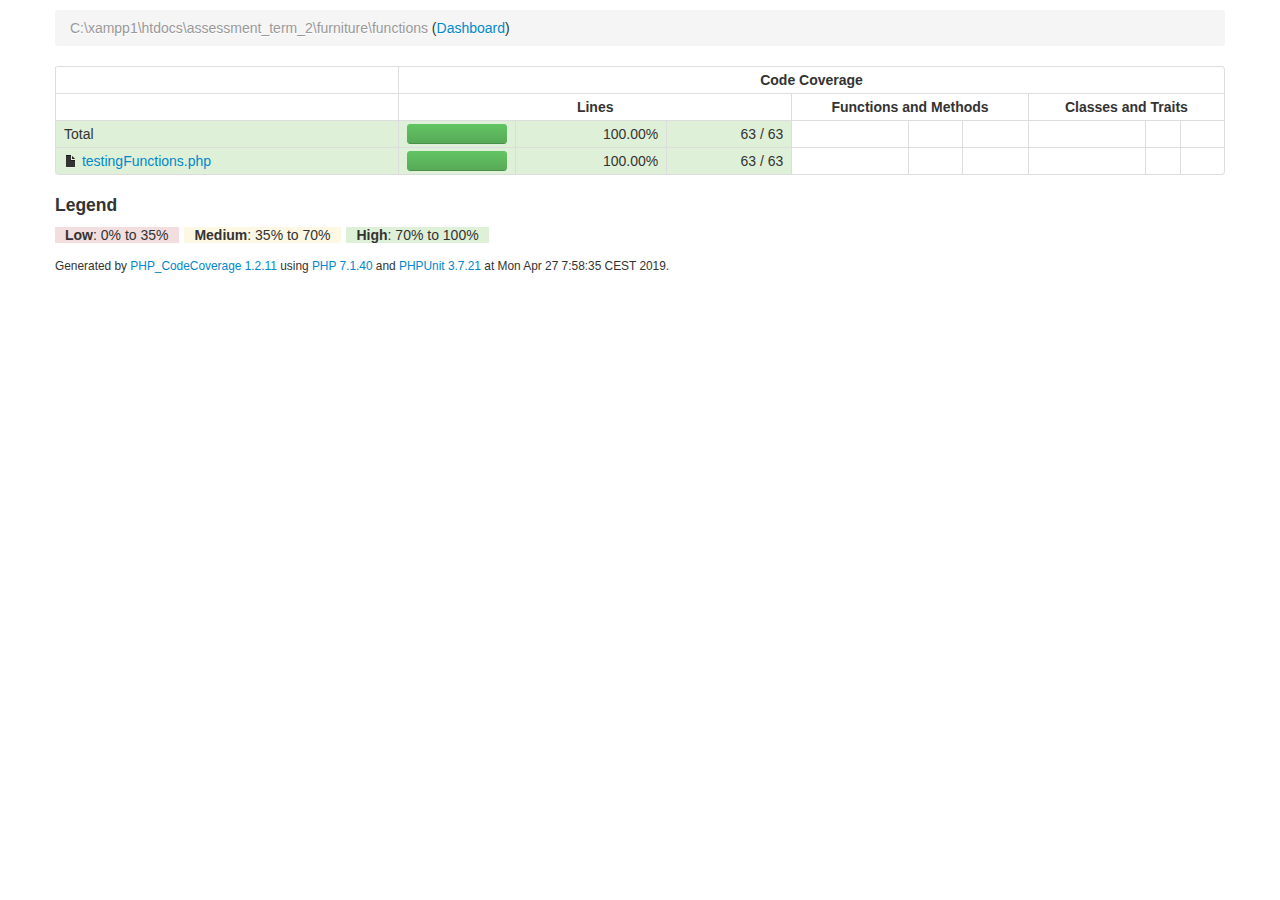
<file: report/index.html>
<!DOCTYPE html>
<html lang="en">
 <head>
  <meta charset="UTF-8">
  <title>Code Coverage for C:\xampp1\htdocs\assessment_term_2\furniture\functions</title>
  <meta name="viewport" content="width=device-width, initial-scale=1.0">
  <link href="css/bootstrap.min.css" rel="stylesheet">
  <link href="css/bootstrap-responsive.min.css" rel="stylesheet">
  <link href="css/style.css" rel="stylesheet">
  <!--[if lt IE 9]>
  <script src="js/html5shiv.js"></script>
  <![endif]-->
 </head>
 <body>
  <header>
   <div class="container">
    <div class="row">
     <div class="span12">
      <ul class="breadcrumb">
        <li class="active">C:\xampp1\htdocs\assessment_term_2\furniture\functions</li>
        <li>(<a href="index.dashboard.html">Dashboard</a>)</li>

      </ul>
     </div>
    </div>
   </div>
  </header>
  <div class="container">
   <table class="table table-bordered">
    <thead>
     <tr>
      <td>&nbsp;</td>
      <td colspan="9"><div align="center"><strong>Code Coverage</strong></div></td>
     </tr>
     <tr>
      <td>&nbsp;</td>
      <td colspan="3"><div align="center"><strong>Lines</strong></div></td>
      <td colspan="3"><div align="center"><strong>Functions and Methods</strong></div></td>
      <td colspan="3"><div align="center"><strong>Classes and Traits</strong></div></td>
     </tr>
    </thead>
    <tbody>
     <tr>
      <td class="success">Total</td>
      <td class="success big">       <div class="progress progress-success" style="width: 100px;">
        <div class="bar" style="width: 100.00%;"></div>
       </div>
</td>
      <td class="success small"><div align="right">100.00%</div></td>
      <td class="success small"><div align="right">63&nbsp;/&nbsp;63</div></td>
      <td class="None big">&nbsp;</td>
      <td class="None small"><div align="right"></div></td>
      <td class="None small"><div align="right">&nbsp;</div></td>
      <td class="None big">&nbsp;</td>
      <td class="None small"><div align="right"></div></td>
      <td class="None small"><div align="right">&nbsp;</div></td>
     </tr>

     <tr>
      <td class="success"><i class="icon-file"></i> <a href="testingFunctions.php.html">testingFunctions.php</a></td>
      <td class="success big">       <div class="progress progress-success" style="width: 100px;">
        <div class="bar" style="width: 100.00%;"></div>
       </div>
</td>
      <td class="success small"><div align="right">100.00%</div></td>
      <td class="success small"><div align="right">63&nbsp;/&nbsp;63</div></td>
      <td class="None big">&nbsp;</td>
      <td class="None small"><div align="right"></div></td>
      <td class="None small"><div align="right">&nbsp;</div></td>
      <td class="None big">&nbsp;</td>
      <td class="None small"><div align="right"></div></td>
      <td class="None small"><div align="right">&nbsp;</div></td>
     </tr>


    </tbody>
   </table>
   <footer>
    <h4>Legend</h4>
    <p>
     <span class="danger"><strong>Low</strong>: 0% to 35%</span>
     <span class="warning"><strong>Medium</strong>: 35% to 70%</span>
     <span class="success"><strong>High</strong>: 70% to 100%</span>
    </p>
    <p>
     <small>Generated by <a href="http://github.com/sebastianbergmann/php-code-coverage" target="_top">PHP_CodeCoverage 1.2.11</a> using <a href="http://www.php.net/" target="_top">PHP 7.1.40</a> and <a href="http://phpunit.de/">PHPUnit 3.7.21</a> at Mon Apr 27 7:58:35 CEST 2019.</small>
    </p>
   </footer>
  </div>
  <script src="js/bootstrap.min.js" type="text/javascript"></script>
 </body>
</html>
</file>
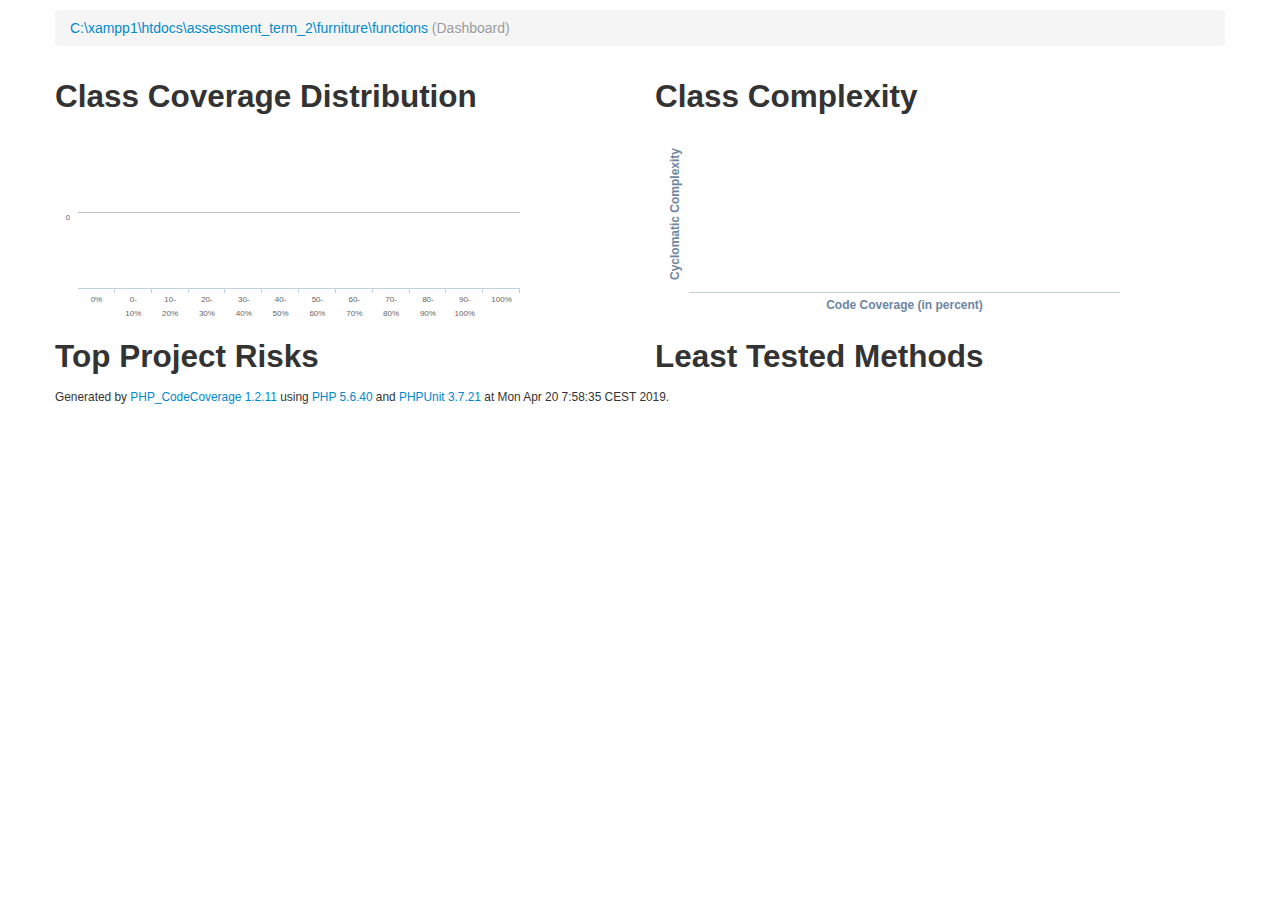
<file: report/index.dashboard.html>
<!DOCTYPE html>
<html lang="en">
 <head>
  <meta charset="UTF-8">
  <title>Dashboard for C:\xampp1\htdocs\assessment_term_2\furniture\functions</title>
  <meta name="viewport" content="width=device-width, initial-scale=1.0">
  <link href="css/bootstrap.min.css" rel="stylesheet">
  <link href="css/bootstrap-responsive.min.css" rel="stylesheet">
  <link href="css/style.css" rel="stylesheet">
  <!--[if lt IE 9]>
  <script src="js/html5shiv.js"></script>
  <![endif]-->
 </head>
 <body>
  <header>
   <div class="container">
    <div class="row">
     <div class="span12">
      <ul class="breadcrumb">
        <li><a href="index.html">C:\xampp1\htdocs\assessment_term_2\furniture\functions</a></li>
        <li class="active">(Dashboard)</li>

      </ul>
     </div>
    </div>
   </div>
  </header>
  <div class="container">
   <div class="row">
    <div class="span6">
     <h2>Class Coverage Distribution</h2>
     <div id="classCoverageDistribution"></div>
    </div>
    <div class="span6">
     <h2>Class Complexity</h2>
     <div id="classComplexity"></div>
    </div>
   </div>
   <div class="row">
    <div class="span6">
     <h2>Top Project Risks</h2>
     <ul>

     </ul>
    </div>
    <div class="span6">
     <h2>Least Tested Methods</h2>
     <ul>

     </ul>
    </div>
   </div>
   <footer>
    <p>
     <small>Generated by <a href="http://github.com/sebastianbergmann/php-code-coverage" target="_top">PHP_CodeCoverage 1.2.11</a> using <a href="http://www.php.net/" target="_top">PHP 5.6.40</a> and <a href="http://phpunit.de/">PHPUnit 3.7.21</a> at Mon Apr 20 7:58:35 CEST 2019.</small>
    </p>
   </footer>
  </div>
  <script src="js/bootstrap.min.js" type="text/javascript"></script>
  <script src="js/jquery.min.js" type="text/javascript"></script>
  <script src="js/highcharts.js" type="text/javascript"></script>
  <script type="text/javascript">
$(document).ready(function() {
 var classCoverageDistribution = new Highcharts.Chart({
  chart: {
   renderTo: 'classCoverageDistribution',
   type: 'column'
  },
  title: {text: ''},
  legend: {enabled: false},
  credits: {enabled: false},
  tooltip: {enabled: false},
  xAxis: {
   labels: {style: {fontSize: '8px'}},
   categories: [
    '0%','0-10%','10-20%','20-30%','30-40%','40-50%','50-60%','60-70%','70-80%','80-90%','90-100%','100%'
   ]
  },
  yAxis: {
   title: '',
   labels: {style: {fontSize: '8px'}},
  },
  series: [{
   data: [0,0,0,0,0,0,0,0,0,0,0,0]
  }],
 });

 var classComplexity = new Highcharts.Chart({
  chart: {
   renderTo: 'classComplexity',
   type: 'scatter'
  },
  title: {text: ''},
  legend: {enabled: false},
  credits: {enabled: false},
  xAxis: {
   title: {text: 'Code Coverage (in percent)'},
   labels: {enabled: true},
  },
  yAxis: {
   title: {text: 'Cyclomatic Complexity'},
   labels: {enabled: true},
  },
  tooltip: {
   formatter: function() {
    return this.point.config[2];
   }
  },
  series: [{
   data: [],
   marker: {
    symbol: 'diamond'
   }
  }],
 });
});
  </script>
 </body>
</html>
</file>
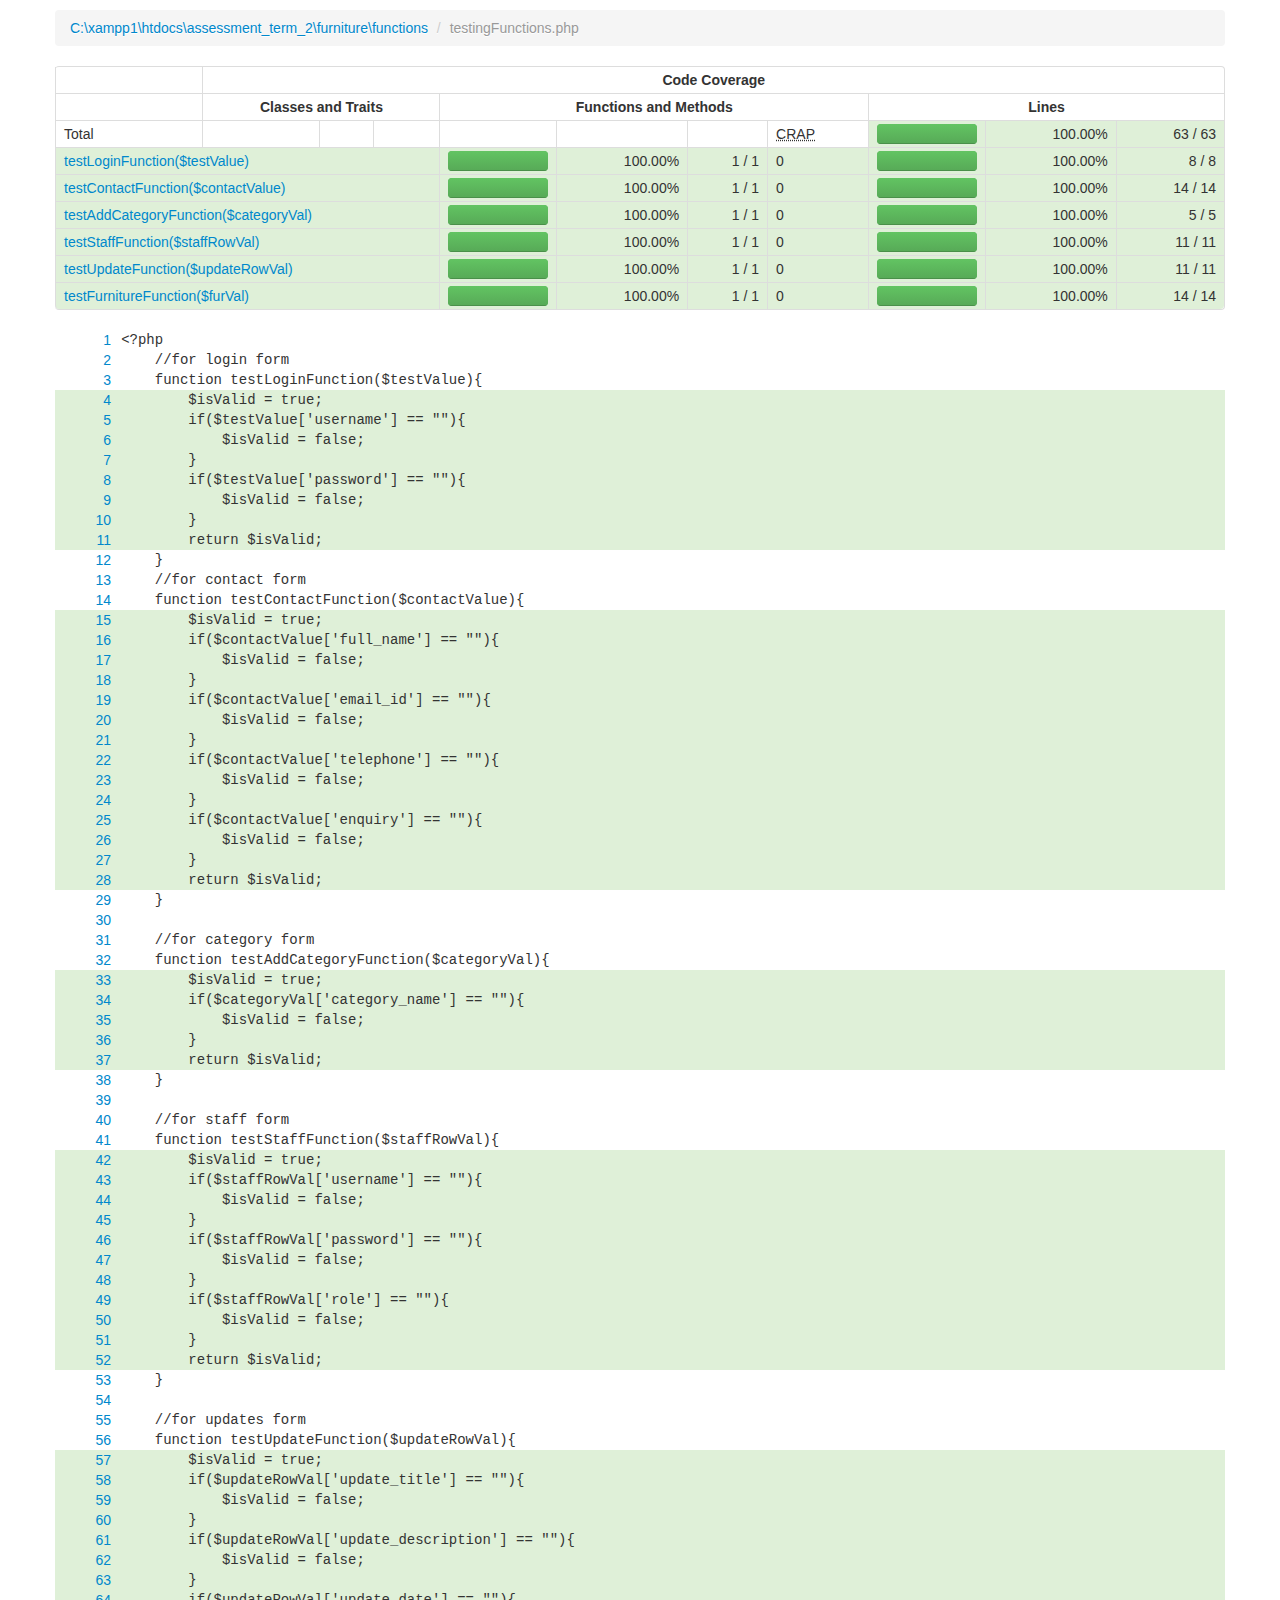
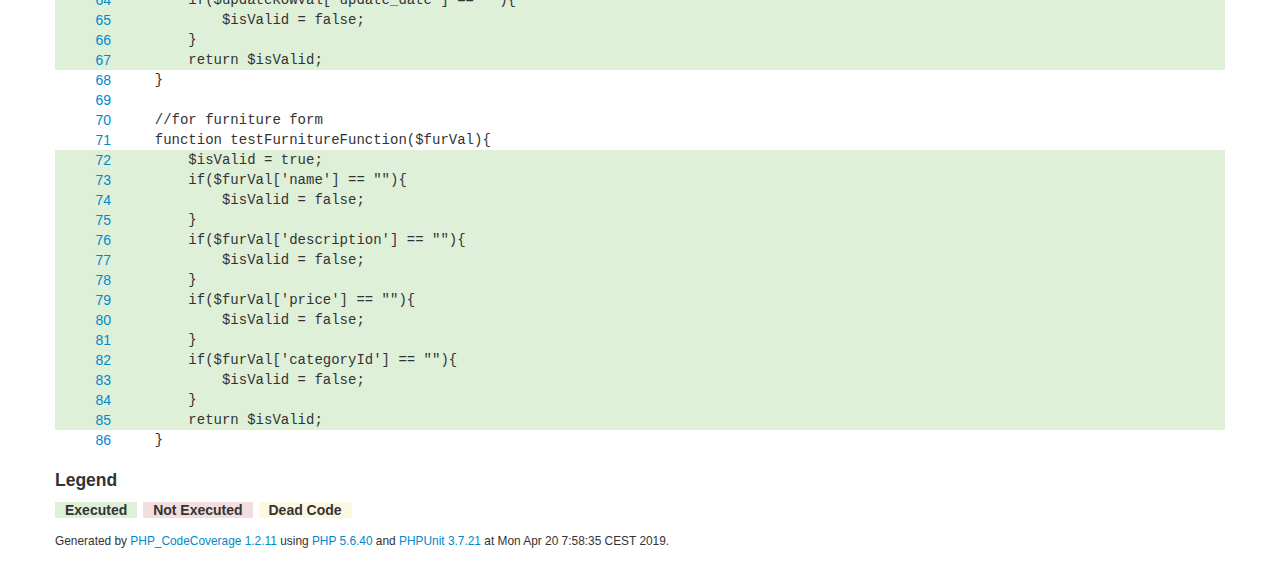
<file: report/testingFunctions.php.html>
<!DOCTYPE html>
<html lang="en">
 <head>
  <meta charset="UTF-8">
  <title>Code Coverage for C:\xampp1\htdocs\assessment_term_2\furniture\functions/testingFunctions.php</title>
  <meta name="viewport" content="width=device-width, initial-scale=1.0">
  <link href="css/bootstrap.min.css" rel="stylesheet">
  <link href="css/bootstrap-responsive.min.css" rel="stylesheet">
  <link href="css/style.css" rel="stylesheet">
  <!--[if lt IE 9]>
  <script src="js/html5shiv.js"></script>
  <![endif]-->
 </head>
 <body>
  <header>
   <div class="container">
    <div class="row">
     <div class="span12">
      <ul class="breadcrumb">
        <li><a href="index.html">C:\xampp1\htdocs\assessment_term_2\furniture\functions</a> <span class="divider">/</span></li>
        <li class="active">testingFunctions.php</li>

      </ul>
     </div>
    </div>
   </div>
  </header>
  <div class="container">
   <table class="table table-bordered">
    <thead>
     <tr>
      <td>&nbsp;</td>
      <td colspan="10"><div align="center"><strong>Code Coverage</strong></div></td>
     </tr>
     <tr>
      <td>&nbsp;</td>
      <td colspan="3"><div align="center"><strong>Classes and Traits</strong></div></td>
      <td colspan="4"><div align="center"><strong>Functions and Methods</strong></div></td>
      <td colspan="3"><div align="center"><strong>Lines</strong></div></td>
     </tr>
    </thead>
    <tbody>
     <tr>
      <td class="None">Total</td>
      <td class="None big">&nbsp;</td>
      <td class="None small"><div align="right"></div></td>
      <td class="None small"><div align="right">&nbsp;</div></td>
      <td class="None big">&nbsp;</td>
      <td class="None small"><div align="right"></div></td>
      <td class="None small"><div align="right">&nbsp;</div></td>
      <td class="None small"><acronym title="Change Risk Anti-Patterns (CRAP) Index">CRAP</acronym></td>
      <td class="success big">       <div class="progress progress-success" style="width: 100px;">
        <div class="bar" style="width: 100.00%;"></div>
       </div>
</td>
      <td class="success small"><div align="right">100.00%</div></td>
      <td class="success small"><div align="right">63&nbsp;/&nbsp;63</div></td>
     </tr>

     <tr>
      <td class="success" colspan="4"><a href="#3">testLoginFunction($testValue)</a></td>
      <td class="success big">       <div class="progress progress-success" style="width: 100px;">
        <div class="bar" style="width: 100.00%;"></div>
       </div>
</td>
      <td class="success small"><div align="right">100.00%</div></td>
      <td class="success small"><div align="right">1&nbsp;/&nbsp;1</div></td>
      <td class="success small">0</td>
      <td class="success big">       <div class="progress progress-success" style="width: 100px;">
        <div class="bar" style="width: 100.00%;"></div>
       </div>
</td>
      <td class="success small"><div align="right">100.00%</div></td>
      <td class="success small"><div align="right">8&nbsp;/&nbsp;8</div></td>
     </tr>

     <tr>
      <td class="success" colspan="4"><a href="#14">testContactFunction($contactValue)</a></td>
      <td class="success big">       <div class="progress progress-success" style="width: 100px;">
        <div class="bar" style="width: 100.00%;"></div>
       </div>
</td>
      <td class="success small"><div align="right">100.00%</div></td>
      <td class="success small"><div align="right">1&nbsp;/&nbsp;1</div></td>
      <td class="success small">0</td>
      <td class="success big">       <div class="progress progress-success" style="width: 100px;">
        <div class="bar" style="width: 100.00%;"></div>
       </div>
</td>
      <td class="success small"><div align="right">100.00%</div></td>
      <td class="success small"><div align="right">14&nbsp;/&nbsp;14</div></td>
     </tr>

     <tr>
      <td class="success" colspan="4"><a href="#32">testAddCategoryFunction($categoryVal)</a></td>
      <td class="success big">       <div class="progress progress-success" style="width: 100px;">
        <div class="bar" style="width: 100.00%;"></div>
       </div>
</td>
      <td class="success small"><div align="right">100.00%</div></td>
      <td class="success small"><div align="right">1&nbsp;/&nbsp;1</div></td>
      <td class="success small">0</td>
      <td class="success big">       <div class="progress progress-success" style="width: 100px;">
        <div class="bar" style="width: 100.00%;"></div>
       </div>
</td>
      <td class="success small"><div align="right">100.00%</div></td>
      <td class="success small"><div align="right">5&nbsp;/&nbsp;5</div></td>
     </tr>

     <tr>
      <td class="success" colspan="4"><a href="#41">testStaffFunction($staffRowVal)</a></td>
      <td class="success big">       <div class="progress progress-success" style="width: 100px;">
        <div class="bar" style="width: 100.00%;"></div>
       </div>
</td>
      <td class="success small"><div align="right">100.00%</div></td>
      <td class="success small"><div align="right">1&nbsp;/&nbsp;1</div></td>
      <td class="success small">0</td>
      <td class="success big">       <div class="progress progress-success" style="width: 100px;">
        <div class="bar" style="width: 100.00%;"></div>
       </div>
</td>
      <td class="success small"><div align="right">100.00%</div></td>
      <td class="success small"><div align="right">11&nbsp;/&nbsp;11</div></td>
     </tr>

     <tr>
      <td class="success" colspan="4"><a href="#56">testUpdateFunction($updateRowVal)</a></td>
      <td class="success big">       <div class="progress progress-success" style="width: 100px;">
        <div class="bar" style="width: 100.00%;"></div>
       </div>
</td>
      <td class="success small"><div align="right">100.00%</div></td>
      <td class="success small"><div align="right">1&nbsp;/&nbsp;1</div></td>
      <td class="success small">0</td>
      <td class="success big">       <div class="progress progress-success" style="width: 100px;">
        <div class="bar" style="width: 100.00%;"></div>
       </div>
</td>
      <td class="success small"><div align="right">100.00%</div></td>
      <td class="success small"><div align="right">11&nbsp;/&nbsp;11</div></td>
     </tr>

     <tr>
      <td class="success" colspan="4"><a href="#71">testFurnitureFunction($furVal)</a></td>
      <td class="success big">       <div class="progress progress-success" style="width: 100px;">
        <div class="bar" style="width: 100.00%;"></div>
       </div>
</td>
      <td class="success small"><div align="right">100.00%</div></td>
      <td class="success small"><div align="right">1&nbsp;/&nbsp;1</div></td>
      <td class="success small">0</td>
      <td class="success big">       <div class="progress progress-success" style="width: 100px;">
        <div class="bar" style="width: 100.00%;"></div>
       </div>
</td>
      <td class="success small"><div align="right">100.00%</div></td>
      <td class="success small"><div align="right">14&nbsp;/&nbsp;14</div></td>
     </tr>


    </tbody>
   </table>
   <table class="table table-borderless table-condensed">
    <tbody>
     <tr><td><div align="right"><a name="1"></a><a href="#1">1</a></div></td><td class="codeLine">&lt;?php</td></tr>
     <tr><td><div align="right"><a name="2"></a><a href="#2">2</a></div></td><td class="codeLine">    //for login form</td></tr>
     <tr><td><div align="right"><a name="3"></a><a href="#3">3</a></div></td><td class="codeLine">    function testLoginFunction($testValue){</td></tr>
     <tr class="success popin" data-title="3 tests cover line 4" data-content="&lt;ul&gt;&lt;li class=&quot;success&quot;&gt;DemoTest::testInvalidUsername&lt;/li&gt;&lt;li class=&quot;success&quot;&gt;DemoTest::testInvalidPassword&lt;/li&gt;&lt;li class=&quot;success&quot;&gt;DemoTest::testValidAll&lt;/li&gt;&lt;/ul&gt;" data-placement="bottom" data-html="true"><td><div align="right"><a name="4"></a><a href="#4">4</a></div></td><td class="codeLine">        $isValid = true;</td></tr>
     <tr class="success popin" data-title="3 tests cover line 5" data-content="&lt;ul&gt;&lt;li class=&quot;success&quot;&gt;DemoTest::testInvalidUsername&lt;/li&gt;&lt;li class=&quot;success&quot;&gt;DemoTest::testInvalidPassword&lt;/li&gt;&lt;li class=&quot;success&quot;&gt;DemoTest::testValidAll&lt;/li&gt;&lt;/ul&gt;" data-placement="bottom" data-html="true"><td><div align="right"><a name="5"></a><a href="#5">5</a></div></td><td class="codeLine">        if($testValue['username'] == &quot;&quot;){</td></tr>
     <tr class="success popin" data-title="1 test covers line 6" data-content="&lt;ul&gt;&lt;li class=&quot;success&quot;&gt;DemoTest::testInvalidUsername&lt;/li&gt;&lt;/ul&gt;" data-placement="bottom" data-html="true"><td><div align="right"><a name="6"></a><a href="#6">6</a></div></td><td class="codeLine">            $isValid = false;</td></tr>
     <tr class="success popin" data-title="1 test covers line 7" data-content="&lt;ul&gt;&lt;li class=&quot;success&quot;&gt;DemoTest::testInvalidUsername&lt;/li&gt;&lt;/ul&gt;" data-placement="bottom" data-html="true"><td><div align="right"><a name="7"></a><a href="#7">7</a></div></td><td class="codeLine">        }</td></tr>
     <tr class="success popin" data-title="3 tests cover line 8" data-content="&lt;ul&gt;&lt;li class=&quot;success&quot;&gt;DemoTest::testInvalidUsername&lt;/li&gt;&lt;li class=&quot;success&quot;&gt;DemoTest::testInvalidPassword&lt;/li&gt;&lt;li class=&quot;success&quot;&gt;DemoTest::testValidAll&lt;/li&gt;&lt;/ul&gt;" data-placement="bottom" data-html="true"><td><div align="right"><a name="8"></a><a href="#8">8</a></div></td><td class="codeLine">        if($testValue['password'] == &quot;&quot;){</td></tr>
     <tr class="success popin" data-title="1 test covers line 9" data-content="&lt;ul&gt;&lt;li class=&quot;success&quot;&gt;DemoTest::testInvalidPassword&lt;/li&gt;&lt;/ul&gt;" data-placement="bottom" data-html="true"><td><div align="right"><a name="9"></a><a href="#9">9</a></div></td><td class="codeLine">            $isValid = false;</td></tr>
     <tr class="success popin" data-title="1 test covers line 10" data-content="&lt;ul&gt;&lt;li class=&quot;success&quot;&gt;DemoTest::testInvalidPassword&lt;/li&gt;&lt;/ul&gt;" data-placement="bottom" data-html="true"><td><div align="right"><a name="10"></a><a href="#10">10</a></div></td><td class="codeLine">        }</td></tr>
     <tr class="success popin" data-title="3 tests cover line 11" data-content="&lt;ul&gt;&lt;li class=&quot;success&quot;&gt;DemoTest::testInvalidUsername&lt;/li&gt;&lt;li class=&quot;success&quot;&gt;DemoTest::testInvalidPassword&lt;/li&gt;&lt;li class=&quot;success&quot;&gt;DemoTest::testValidAll&lt;/li&gt;&lt;/ul&gt;" data-placement="bottom" data-html="true"><td><div align="right"><a name="11"></a><a href="#11">11</a></div></td><td class="codeLine">        return $isValid;</td></tr>
     <tr><td><div align="right"><a name="12"></a><a href="#12">12</a></div></td><td class="codeLine">    }</td></tr>
     <tr><td><div align="right"><a name="13"></a><a href="#13">13</a></div></td><td class="codeLine">    //for contact form</td></tr>
     <tr><td><div align="right"><a name="14"></a><a href="#14">14</a></div></td><td class="codeLine">    function testContactFunction($contactValue){</td></tr>
     <tr class="success popin" data-title="5 tests cover line 15" data-content="&lt;ul&gt;&lt;li class=&quot;success&quot;&gt;EnquiryTest::testInvalidFullname&lt;/li&gt;&lt;li class=&quot;success&quot;&gt;EnquiryTest::testInvalidEmail&lt;/li&gt;&lt;li class=&quot;success&quot;&gt;EnquiryTest::testInvalidTelephone&lt;/li&gt;&lt;li class=&quot;success&quot;&gt;EnquiryTest::testInvalidEnquiry&lt;/li&gt;&lt;li class=&quot;success&quot;&gt;EnquiryTest::testInvalidAll&lt;/li&gt;&lt;/ul&gt;" data-placement="bottom" data-html="true"><td><div align="right"><a name="15"></a><a href="#15">15</a></div></td><td class="codeLine">        $isValid = true;</td></tr>
     <tr class="success popin" data-title="5 tests cover line 16" data-content="&lt;ul&gt;&lt;li class=&quot;success&quot;&gt;EnquiryTest::testInvalidFullname&lt;/li&gt;&lt;li class=&quot;success&quot;&gt;EnquiryTest::testInvalidEmail&lt;/li&gt;&lt;li class=&quot;success&quot;&gt;EnquiryTest::testInvalidTelephone&lt;/li&gt;&lt;li class=&quot;success&quot;&gt;EnquiryTest::testInvalidEnquiry&lt;/li&gt;&lt;li class=&quot;success&quot;&gt;EnquiryTest::testInvalidAll&lt;/li&gt;&lt;/ul&gt;" data-placement="bottom" data-html="true"><td><div align="right"><a name="16"></a><a href="#16">16</a></div></td><td class="codeLine">        if($contactValue['full_name'] == &quot;&quot;){</td></tr>
     <tr class="success popin" data-title="1 test covers line 17" data-content="&lt;ul&gt;&lt;li class=&quot;success&quot;&gt;EnquiryTest::testInvalidFullname&lt;/li&gt;&lt;/ul&gt;" data-placement="bottom" data-html="true"><td><div align="right"><a name="17"></a><a href="#17">17</a></div></td><td class="codeLine">            $isValid = false;</td></tr>
     <tr class="success popin" data-title="1 test covers line 18" data-content="&lt;ul&gt;&lt;li class=&quot;success&quot;&gt;EnquiryTest::testInvalidFullname&lt;/li&gt;&lt;/ul&gt;" data-placement="bottom" data-html="true"><td><div align="right"><a name="18"></a><a href="#18">18</a></div></td><td class="codeLine">        }</td></tr>
     <tr class="success popin" data-title="5 tests cover line 19" data-content="&lt;ul&gt;&lt;li class=&quot;success&quot;&gt;EnquiryTest::testInvalidFullname&lt;/li&gt;&lt;li class=&quot;success&quot;&gt;EnquiryTest::testInvalidEmail&lt;/li&gt;&lt;li class=&quot;success&quot;&gt;EnquiryTest::testInvalidTelephone&lt;/li&gt;&lt;li class=&quot;success&quot;&gt;EnquiryTest::testInvalidEnquiry&lt;/li&gt;&lt;li class=&quot;success&quot;&gt;EnquiryTest::testInvalidAll&lt;/li&gt;&lt;/ul&gt;" data-placement="bottom" data-html="true"><td><div align="right"><a name="19"></a><a href="#19">19</a></div></td><td class="codeLine">        if($contactValue['email_id'] == &quot;&quot;){</td></tr>
     <tr class="success popin" data-title="1 test covers line 20" data-content="&lt;ul&gt;&lt;li class=&quot;success&quot;&gt;EnquiryTest::testInvalidEmail&lt;/li&gt;&lt;/ul&gt;" data-placement="bottom" data-html="true"><td><div align="right"><a name="20"></a><a href="#20">20</a></div></td><td class="codeLine">            $isValid = false;</td></tr>
     <tr class="success popin" data-title="1 test covers line 21" data-content="&lt;ul&gt;&lt;li class=&quot;success&quot;&gt;EnquiryTest::testInvalidEmail&lt;/li&gt;&lt;/ul&gt;" data-placement="bottom" data-html="true"><td><div align="right"><a name="21"></a><a href="#21">21</a></div></td><td class="codeLine">        }</td></tr>
     <tr class="success popin" data-title="5 tests cover line 22" data-content="&lt;ul&gt;&lt;li class=&quot;success&quot;&gt;EnquiryTest::testInvalidFullname&lt;/li&gt;&lt;li class=&quot;success&quot;&gt;EnquiryTest::testInvalidEmail&lt;/li&gt;&lt;li class=&quot;success&quot;&gt;EnquiryTest::testInvalidTelephone&lt;/li&gt;&lt;li class=&quot;success&quot;&gt;EnquiryTest::testInvalidEnquiry&lt;/li&gt;&lt;li class=&quot;success&quot;&gt;EnquiryTest::testInvalidAll&lt;/li&gt;&lt;/ul&gt;" data-placement="bottom" data-html="true"><td><div align="right"><a name="22"></a><a href="#22">22</a></div></td><td class="codeLine">        if($contactValue['telephone'] == &quot;&quot;){</td></tr>
     <tr class="success popin" data-title="1 test covers line 23" data-content="&lt;ul&gt;&lt;li class=&quot;success&quot;&gt;EnquiryTest::testInvalidTelephone&lt;/li&gt;&lt;/ul&gt;" data-placement="bottom" data-html="true"><td><div align="right"><a name="23"></a><a href="#23">23</a></div></td><td class="codeLine">            $isValid = false;</td></tr>
     <tr class="success popin" data-title="1 test covers line 24" data-content="&lt;ul&gt;&lt;li class=&quot;success&quot;&gt;EnquiryTest::testInvalidTelephone&lt;/li&gt;&lt;/ul&gt;" data-placement="bottom" data-html="true"><td><div align="right"><a name="24"></a><a href="#24">24</a></div></td><td class="codeLine">        }</td></tr>
     <tr class="success popin" data-title="5 tests cover line 25" data-content="&lt;ul&gt;&lt;li class=&quot;success&quot;&gt;EnquiryTest::testInvalidFullname&lt;/li&gt;&lt;li class=&quot;success&quot;&gt;EnquiryTest::testInvalidEmail&lt;/li&gt;&lt;li class=&quot;success&quot;&gt;EnquiryTest::testInvalidTelephone&lt;/li&gt;&lt;li class=&quot;success&quot;&gt;EnquiryTest::testInvalidEnquiry&lt;/li&gt;&lt;li class=&quot;success&quot;&gt;EnquiryTest::testInvalidAll&lt;/li&gt;&lt;/ul&gt;" data-placement="bottom" data-html="true"><td><div align="right"><a name="25"></a><a href="#25">25</a></div></td><td class="codeLine">        if($contactValue['enquiry'] == &quot;&quot;){</td></tr>
     <tr class="success popin" data-title="1 test covers line 26" data-content="&lt;ul&gt;&lt;li class=&quot;success&quot;&gt;EnquiryTest::testInvalidEnquiry&lt;/li&gt;&lt;/ul&gt;" data-placement="bottom" data-html="true"><td><div align="right"><a name="26"></a><a href="#26">26</a></div></td><td class="codeLine">            $isValid = false;</td></tr>
     <tr class="success popin" data-title="1 test covers line 27" data-content="&lt;ul&gt;&lt;li class=&quot;success&quot;&gt;EnquiryTest::testInvalidEnquiry&lt;/li&gt;&lt;/ul&gt;" data-placement="bottom" data-html="true"><td><div align="right"><a name="27"></a><a href="#27">27</a></div></td><td class="codeLine">        }</td></tr>
     <tr class="success popin" data-title="5 tests cover line 28" data-content="&lt;ul&gt;&lt;li class=&quot;success&quot;&gt;EnquiryTest::testInvalidFullname&lt;/li&gt;&lt;li class=&quot;success&quot;&gt;EnquiryTest::testInvalidEmail&lt;/li&gt;&lt;li class=&quot;success&quot;&gt;EnquiryTest::testInvalidTelephone&lt;/li&gt;&lt;li class=&quot;success&quot;&gt;EnquiryTest::testInvalidEnquiry&lt;/li&gt;&lt;li class=&quot;success&quot;&gt;EnquiryTest::testInvalidAll&lt;/li&gt;&lt;/ul&gt;" data-placement="bottom" data-html="true"><td><div align="right"><a name="28"></a><a href="#28">28</a></div></td><td class="codeLine">        return $isValid;</td></tr>
     <tr><td><div align="right"><a name="29"></a><a href="#29">29</a></div></td><td class="codeLine">    }</td></tr>
     <tr><td><div align="right"><a name="30"></a><a href="#30">30</a></div></td><td class="codeLine"></td></tr>
     <tr><td><div align="right"><a name="31"></a><a href="#31">31</a></div></td><td class="codeLine">    //for category form</td></tr>
     <tr><td><div align="right"><a name="32"></a><a href="#32">32</a></div></td><td class="codeLine">    function testAddCategoryFunction($categoryVal){</td></tr>
     <tr class="success popin" data-title="2 tests cover line 33" data-content="&lt;ul&gt;&lt;li class=&quot;success&quot;&gt;CategoryTest::testInvalidCategoryName&lt;/li&gt;&lt;li class=&quot;success&quot;&gt;CategoryTest::testValidCategory&lt;/li&gt;&lt;/ul&gt;" data-placement="bottom" data-html="true"><td><div align="right"><a name="33"></a><a href="#33">33</a></div></td><td class="codeLine">        $isValid = true;</td></tr>
     <tr class="success popin" data-title="2 tests cover line 34" data-content="&lt;ul&gt;&lt;li class=&quot;success&quot;&gt;CategoryTest::testInvalidCategoryName&lt;/li&gt;&lt;li class=&quot;success&quot;&gt;CategoryTest::testValidCategory&lt;/li&gt;&lt;/ul&gt;" data-placement="bottom" data-html="true"><td><div align="right"><a name="34"></a><a href="#34">34</a></div></td><td class="codeLine">        if($categoryVal['category_name'] == &quot;&quot;){</td></tr>
     <tr class="success popin" data-title="1 test covers line 35" data-content="&lt;ul&gt;&lt;li class=&quot;success&quot;&gt;CategoryTest::testInvalidCategoryName&lt;/li&gt;&lt;/ul&gt;" data-placement="bottom" data-html="true"><td><div align="right"><a name="35"></a><a href="#35">35</a></div></td><td class="codeLine">            $isValid = false;</td></tr>
     <tr class="success popin" data-title="1 test covers line 36" data-content="&lt;ul&gt;&lt;li class=&quot;success&quot;&gt;CategoryTest::testInvalidCategoryName&lt;/li&gt;&lt;/ul&gt;" data-placement="bottom" data-html="true"><td><div align="right"><a name="36"></a><a href="#36">36</a></div></td><td class="codeLine">        }</td></tr>
     <tr class="success popin" data-title="2 tests cover line 37" data-content="&lt;ul&gt;&lt;li class=&quot;success&quot;&gt;CategoryTest::testInvalidCategoryName&lt;/li&gt;&lt;li class=&quot;success&quot;&gt;CategoryTest::testValidCategory&lt;/li&gt;&lt;/ul&gt;" data-placement="bottom" data-html="true"><td><div align="right"><a name="37"></a><a href="#37">37</a></div></td><td class="codeLine">        return $isValid;</td></tr>
     <tr><td><div align="right"><a name="38"></a><a href="#38">38</a></div></td><td class="codeLine">    }</td></tr>
     <tr><td><div align="right"><a name="39"></a><a href="#39">39</a></div></td><td class="codeLine"></td></tr>
     <tr><td><div align="right"><a name="40"></a><a href="#40">40</a></div></td><td class="codeLine">    //for staff form</td></tr>
     <tr><td><div align="right"><a name="41"></a><a href="#41">41</a></div></td><td class="codeLine">    function testStaffFunction($staffRowVal){</td></tr>
     <tr class="success popin" data-title="4 tests cover line 42" data-content="&lt;ul&gt;&lt;li class=&quot;success&quot;&gt;StaffTest::testInvalidUsername&lt;/li&gt;&lt;li class=&quot;success&quot;&gt;StaffTest::testInvalidPassword&lt;/li&gt;&lt;li class=&quot;success&quot;&gt;StaffTest::testInvalidRole&lt;/li&gt;&lt;li class=&quot;success&quot;&gt;StaffTest::testValidAll&lt;/li&gt;&lt;/ul&gt;" data-placement="bottom" data-html="true"><td><div align="right"><a name="42"></a><a href="#42">42</a></div></td><td class="codeLine">        $isValid = true;</td></tr>
     <tr class="success popin" data-title="4 tests cover line 43" data-content="&lt;ul&gt;&lt;li class=&quot;success&quot;&gt;StaffTest::testInvalidUsername&lt;/li&gt;&lt;li class=&quot;success&quot;&gt;StaffTest::testInvalidPassword&lt;/li&gt;&lt;li class=&quot;success&quot;&gt;StaffTest::testInvalidRole&lt;/li&gt;&lt;li class=&quot;success&quot;&gt;StaffTest::testValidAll&lt;/li&gt;&lt;/ul&gt;" data-placement="bottom" data-html="true"><td><div align="right"><a name="43"></a><a href="#43">43</a></div></td><td class="codeLine">        if($staffRowVal['username'] == &quot;&quot;){</td></tr>
     <tr class="success popin" data-title="1 test covers line 44" data-content="&lt;ul&gt;&lt;li class=&quot;success&quot;&gt;StaffTest::testInvalidUsername&lt;/li&gt;&lt;/ul&gt;" data-placement="bottom" data-html="true"><td><div align="right"><a name="44"></a><a href="#44">44</a></div></td><td class="codeLine">            $isValid = false;</td></tr>
     <tr class="success popin" data-title="1 test covers line 45" data-content="&lt;ul&gt;&lt;li class=&quot;success&quot;&gt;StaffTest::testInvalidUsername&lt;/li&gt;&lt;/ul&gt;" data-placement="bottom" data-html="true"><td><div align="right"><a name="45"></a><a href="#45">45</a></div></td><td class="codeLine">        }</td></tr>
     <tr class="success popin" data-title="4 tests cover line 46" data-content="&lt;ul&gt;&lt;li class=&quot;success&quot;&gt;StaffTest::testInvalidUsername&lt;/li&gt;&lt;li class=&quot;success&quot;&gt;StaffTest::testInvalidPassword&lt;/li&gt;&lt;li class=&quot;success&quot;&gt;StaffTest::testInvalidRole&lt;/li&gt;&lt;li class=&quot;success&quot;&gt;StaffTest::testValidAll&lt;/li&gt;&lt;/ul&gt;" data-placement="bottom" data-html="true"><td><div align="right"><a name="46"></a><a href="#46">46</a></div></td><td class="codeLine">        if($staffRowVal['password'] == &quot;&quot;){</td></tr>
     <tr class="success popin" data-title="1 test covers line 47" data-content="&lt;ul&gt;&lt;li class=&quot;success&quot;&gt;StaffTest::testInvalidPassword&lt;/li&gt;&lt;/ul&gt;" data-placement="bottom" data-html="true"><td><div align="right"><a name="47"></a><a href="#47">47</a></div></td><td class="codeLine">            $isValid = false;</td></tr>
     <tr class="success popin" data-title="1 test covers line 48" data-content="&lt;ul&gt;&lt;li class=&quot;success&quot;&gt;StaffTest::testInvalidPassword&lt;/li&gt;&lt;/ul&gt;" data-placement="bottom" data-html="true"><td><div align="right"><a name="48"></a><a href="#48">48</a></div></td><td class="codeLine">        }</td></tr>
     <tr class="success popin" data-title="4 tests cover line 49" data-content="&lt;ul&gt;&lt;li class=&quot;success&quot;&gt;StaffTest::testInvalidUsername&lt;/li&gt;&lt;li class=&quot;success&quot;&gt;StaffTest::testInvalidPassword&lt;/li&gt;&lt;li class=&quot;success&quot;&gt;StaffTest::testInvalidRole&lt;/li&gt;&lt;li class=&quot;success&quot;&gt;StaffTest::testValidAll&lt;/li&gt;&lt;/ul&gt;" data-placement="bottom" data-html="true"><td><div align="right"><a name="49"></a><a href="#49">49</a></div></td><td class="codeLine">        if($staffRowVal['role'] == &quot;&quot;){</td></tr>
     <tr class="success popin" data-title="1 test covers line 50" data-content="&lt;ul&gt;&lt;li class=&quot;success&quot;&gt;StaffTest::testInvalidRole&lt;/li&gt;&lt;/ul&gt;" data-placement="bottom" data-html="true"><td><div align="right"><a name="50"></a><a href="#50">50</a></div></td><td class="codeLine">            $isValid = false;</td></tr>
     <tr class="success popin" data-title="1 test covers line 51" data-content="&lt;ul&gt;&lt;li class=&quot;success&quot;&gt;StaffTest::testInvalidRole&lt;/li&gt;&lt;/ul&gt;" data-placement="bottom" data-html="true"><td><div align="right"><a name="51"></a><a href="#51">51</a></div></td><td class="codeLine">        }</td></tr>
     <tr class="success popin" data-title="4 tests cover line 52" data-content="&lt;ul&gt;&lt;li class=&quot;success&quot;&gt;StaffTest::testInvalidUsername&lt;/li&gt;&lt;li class=&quot;success&quot;&gt;StaffTest::testInvalidPassword&lt;/li&gt;&lt;li class=&quot;success&quot;&gt;StaffTest::testInvalidRole&lt;/li&gt;&lt;li class=&quot;success&quot;&gt;StaffTest::testValidAll&lt;/li&gt;&lt;/ul&gt;" data-placement="bottom" data-html="true"><td><div align="right"><a name="52"></a><a href="#52">52</a></div></td><td class="codeLine">        return $isValid;</td></tr>
     <tr><td><div align="right"><a name="53"></a><a href="#53">53</a></div></td><td class="codeLine">    }</td></tr>
     <tr><td><div align="right"><a name="54"></a><a href="#54">54</a></div></td><td class="codeLine"></td></tr>
     <tr><td><div align="right"><a name="55"></a><a href="#55">55</a></div></td><td class="codeLine">    //for updates form</td></tr>
     <tr><td><div align="right"><a name="56"></a><a href="#56">56</a></div></td><td class="codeLine">    function testUpdateFunction($updateRowVal){</td></tr>
     <tr class="success popin" data-title="4 tests cover line 57" data-content="&lt;ul&gt;&lt;li class=&quot;success&quot;&gt;UpdatesTest::testInvalidTitle&lt;/li&gt;&lt;li class=&quot;success&quot;&gt;UpdatesTest::testInvalidDescription&lt;/li&gt;&lt;li class=&quot;success&quot;&gt;UpdatesTest::testInvalidDate&lt;/li&gt;&lt;li class=&quot;success&quot;&gt;UpdatesTest::testValidAll&lt;/li&gt;&lt;/ul&gt;" data-placement="bottom" data-html="true"><td><div align="right"><a name="57"></a><a href="#57">57</a></div></td><td class="codeLine">        $isValid = true;</td></tr>
     <tr class="success popin" data-title="4 tests cover line 58" data-content="&lt;ul&gt;&lt;li class=&quot;success&quot;&gt;UpdatesTest::testInvalidTitle&lt;/li&gt;&lt;li class=&quot;success&quot;&gt;UpdatesTest::testInvalidDescription&lt;/li&gt;&lt;li class=&quot;success&quot;&gt;UpdatesTest::testInvalidDate&lt;/li&gt;&lt;li class=&quot;success&quot;&gt;UpdatesTest::testValidAll&lt;/li&gt;&lt;/ul&gt;" data-placement="bottom" data-html="true"><td><div align="right"><a name="58"></a><a href="#58">58</a></div></td><td class="codeLine">        if($updateRowVal['update_title'] == &quot;&quot;){</td></tr>
     <tr class="success popin" data-title="1 test covers line 59" data-content="&lt;ul&gt;&lt;li class=&quot;success&quot;&gt;UpdatesTest::testInvalidTitle&lt;/li&gt;&lt;/ul&gt;" data-placement="bottom" data-html="true"><td><div align="right"><a name="59"></a><a href="#59">59</a></div></td><td class="codeLine">            $isValid = false;</td></tr>
     <tr class="success popin" data-title="1 test covers line 60" data-content="&lt;ul&gt;&lt;li class=&quot;success&quot;&gt;UpdatesTest::testInvalidTitle&lt;/li&gt;&lt;/ul&gt;" data-placement="bottom" data-html="true"><td><div align="right"><a name="60"></a><a href="#60">60</a></div></td><td class="codeLine">        }</td></tr>
     <tr class="success popin" data-title="4 tests cover line 61" data-content="&lt;ul&gt;&lt;li class=&quot;success&quot;&gt;UpdatesTest::testInvalidTitle&lt;/li&gt;&lt;li class=&quot;success&quot;&gt;UpdatesTest::testInvalidDescription&lt;/li&gt;&lt;li class=&quot;success&quot;&gt;UpdatesTest::testInvalidDate&lt;/li&gt;&lt;li class=&quot;success&quot;&gt;UpdatesTest::testValidAll&lt;/li&gt;&lt;/ul&gt;" data-placement="bottom" data-html="true"><td><div align="right"><a name="61"></a><a href="#61">61</a></div></td><td class="codeLine">        if($updateRowVal['update_description'] == &quot;&quot;){</td></tr>
     <tr class="success popin" data-title="1 test covers line 62" data-content="&lt;ul&gt;&lt;li class=&quot;success&quot;&gt;UpdatesTest::testInvalidDescription&lt;/li&gt;&lt;/ul&gt;" data-placement="bottom" data-html="true"><td><div align="right"><a name="62"></a><a href="#62">62</a></div></td><td class="codeLine">            $isValid = false;</td></tr>
     <tr class="success popin" data-title="1 test covers line 63" data-content="&lt;ul&gt;&lt;li class=&quot;success&quot;&gt;UpdatesTest::testInvalidDescription&lt;/li&gt;&lt;/ul&gt;" data-placement="bottom" data-html="true"><td><div align="right"><a name="63"></a><a href="#63">63</a></div></td><td class="codeLine">        }</td></tr>
     <tr class="success popin" data-title="4 tests cover line 64" data-content="&lt;ul&gt;&lt;li class=&quot;success&quot;&gt;UpdatesTest::testInvalidTitle&lt;/li&gt;&lt;li class=&quot;success&quot;&gt;UpdatesTest::testInvalidDescription&lt;/li&gt;&lt;li class=&quot;success&quot;&gt;UpdatesTest::testInvalidDate&lt;/li&gt;&lt;li class=&quot;success&quot;&gt;UpdatesTest::testValidAll&lt;/li&gt;&lt;/ul&gt;" data-placement="bottom" data-html="true"><td><div align="right"><a name="64"></a><a href="#64">64</a></div></td><td class="codeLine">        if($updateRowVal['update_date'] == &quot;&quot;){</td></tr>
     <tr class="success popin" data-title="1 test covers line 65" data-content="&lt;ul&gt;&lt;li class=&quot;success&quot;&gt;UpdatesTest::testInvalidDate&lt;/li&gt;&lt;/ul&gt;" data-placement="bottom" data-html="true"><td><div align="right"><a name="65"></a><a href="#65">65</a></div></td><td class="codeLine">            $isValid = false;</td></tr>
     <tr class="success popin" data-title="1 test covers line 66" data-content="&lt;ul&gt;&lt;li class=&quot;success&quot;&gt;UpdatesTest::testInvalidDate&lt;/li&gt;&lt;/ul&gt;" data-placement="bottom" data-html="true"><td><div align="right"><a name="66"></a><a href="#66">66</a></div></td><td class="codeLine">        }</td></tr>
     <tr class="success popin" data-title="4 tests cover line 67" data-content="&lt;ul&gt;&lt;li class=&quot;success&quot;&gt;UpdatesTest::testInvalidTitle&lt;/li&gt;&lt;li class=&quot;success&quot;&gt;UpdatesTest::testInvalidDescription&lt;/li&gt;&lt;li class=&quot;success&quot;&gt;UpdatesTest::testInvalidDate&lt;/li&gt;&lt;li class=&quot;success&quot;&gt;UpdatesTest::testValidAll&lt;/li&gt;&lt;/ul&gt;" data-placement="bottom" data-html="true"><td><div align="right"><a name="67"></a><a href="#67">67</a></div></td><td class="codeLine">        return $isValid;</td></tr>
     <tr><td><div align="right"><a name="68"></a><a href="#68">68</a></div></td><td class="codeLine">    }</td></tr>
     <tr><td><div align="right"><a name="69"></a><a href="#69">69</a></div></td><td class="codeLine"></td></tr>
     <tr><td><div align="right"><a name="70"></a><a href="#70">70</a></div></td><td class="codeLine">    //for furniture form</td></tr>
     <tr><td><div align="right"><a name="71"></a><a href="#71">71</a></div></td><td class="codeLine">    function testFurnitureFunction($furVal){</td></tr>
     <tr class="success popin" data-title="5 tests cover line 72" data-content="&lt;ul&gt;&lt;li class=&quot;success&quot;&gt;FurnitureTest::testInvalidName&lt;/li&gt;&lt;li class=&quot;success&quot;&gt;FurnitureTest::testInvalidDescription&lt;/li&gt;&lt;li class=&quot;success&quot;&gt;FurnitureTest::testInvalidPrice&lt;/li&gt;&lt;li class=&quot;success&quot;&gt;FurnitureTest::testInvalidCategoryId&lt;/li&gt;&lt;li class=&quot;success&quot;&gt;FurnitureTest::testValidAll&lt;/li&gt;&lt;/ul&gt;" data-placement="bottom" data-html="true"><td><div align="right"><a name="72"></a><a href="#72">72</a></div></td><td class="codeLine">        $isValid = true;</td></tr>
     <tr class="success popin" data-title="5 tests cover line 73" data-content="&lt;ul&gt;&lt;li class=&quot;success&quot;&gt;FurnitureTest::testInvalidName&lt;/li&gt;&lt;li class=&quot;success&quot;&gt;FurnitureTest::testInvalidDescription&lt;/li&gt;&lt;li class=&quot;success&quot;&gt;FurnitureTest::testInvalidPrice&lt;/li&gt;&lt;li class=&quot;success&quot;&gt;FurnitureTest::testInvalidCategoryId&lt;/li&gt;&lt;li class=&quot;success&quot;&gt;FurnitureTest::testValidAll&lt;/li&gt;&lt;/ul&gt;" data-placement="bottom" data-html="true"><td><div align="right"><a name="73"></a><a href="#73">73</a></div></td><td class="codeLine">        if($furVal['name'] == &quot;&quot;){</td></tr>
     <tr class="success popin" data-title="1 test covers line 74" data-content="&lt;ul&gt;&lt;li class=&quot;success&quot;&gt;FurnitureTest::testInvalidName&lt;/li&gt;&lt;/ul&gt;" data-placement="bottom" data-html="true"><td><div align="right"><a name="74"></a><a href="#74">74</a></div></td><td class="codeLine">            $isValid = false;</td></tr>
     <tr class="success popin" data-title="1 test covers line 75" data-content="&lt;ul&gt;&lt;li class=&quot;success&quot;&gt;FurnitureTest::testInvalidName&lt;/li&gt;&lt;/ul&gt;" data-placement="bottom" data-html="true"><td><div align="right"><a name="75"></a><a href="#75">75</a></div></td><td class="codeLine">        }</td></tr>
     <tr class="success popin" data-title="5 tests cover line 76" data-content="&lt;ul&gt;&lt;li class=&quot;success&quot;&gt;FurnitureTest::testInvalidName&lt;/li&gt;&lt;li class=&quot;success&quot;&gt;FurnitureTest::testInvalidDescription&lt;/li&gt;&lt;li class=&quot;success&quot;&gt;FurnitureTest::testInvalidPrice&lt;/li&gt;&lt;li class=&quot;success&quot;&gt;FurnitureTest::testInvalidCategoryId&lt;/li&gt;&lt;li class=&quot;success&quot;&gt;FurnitureTest::testValidAll&lt;/li&gt;&lt;/ul&gt;" data-placement="bottom" data-html="true"><td><div align="right"><a name="76"></a><a href="#76">76</a></div></td><td class="codeLine">        if($furVal['description'] == &quot;&quot;){</td></tr>
     <tr class="success popin" data-title="1 test covers line 77" data-content="&lt;ul&gt;&lt;li class=&quot;success&quot;&gt;FurnitureTest::testInvalidDescription&lt;/li&gt;&lt;/ul&gt;" data-placement="bottom" data-html="true"><td><div align="right"><a name="77"></a><a href="#77">77</a></div></td><td class="codeLine">            $isValid = false;</td></tr>
     <tr class="success popin" data-title="1 test covers line 78" data-content="&lt;ul&gt;&lt;li class=&quot;success&quot;&gt;FurnitureTest::testInvalidDescription&lt;/li&gt;&lt;/ul&gt;" data-placement="bottom" data-html="true"><td><div align="right"><a name="78"></a><a href="#78">78</a></div></td><td class="codeLine">        }</td></tr>
     <tr class="success popin" data-title="5 tests cover line 79" data-content="&lt;ul&gt;&lt;li class=&quot;success&quot;&gt;FurnitureTest::testInvalidName&lt;/li&gt;&lt;li class=&quot;success&quot;&gt;FurnitureTest::testInvalidDescription&lt;/li&gt;&lt;li class=&quot;success&quot;&gt;FurnitureTest::testInvalidPrice&lt;/li&gt;&lt;li class=&quot;success&quot;&gt;FurnitureTest::testInvalidCategoryId&lt;/li&gt;&lt;li class=&quot;success&quot;&gt;FurnitureTest::testValidAll&lt;/li&gt;&lt;/ul&gt;" data-placement="bottom" data-html="true"><td><div align="right"><a name="79"></a><a href="#79">79</a></div></td><td class="codeLine">        if($furVal['price'] == &quot;&quot;){</td></tr>
     <tr class="success popin" data-title="1 test covers line 80" data-content="&lt;ul&gt;&lt;li class=&quot;success&quot;&gt;FurnitureTest::testInvalidPrice&lt;/li&gt;&lt;/ul&gt;" data-placement="bottom" data-html="true"><td><div align="right"><a name="80"></a><a href="#80">80</a></div></td><td class="codeLine">            $isValid = false;</td></tr>
     <tr class="success popin" data-title="1 test covers line 81" data-content="&lt;ul&gt;&lt;li class=&quot;success&quot;&gt;FurnitureTest::testInvalidPrice&lt;/li&gt;&lt;/ul&gt;" data-placement="bottom" data-html="true"><td><div align="right"><a name="81"></a><a href="#81">81</a></div></td><td class="codeLine">        }</td></tr>
     <tr class="success popin" data-title="5 tests cover line 82" data-content="&lt;ul&gt;&lt;li class=&quot;success&quot;&gt;FurnitureTest::testInvalidName&lt;/li&gt;&lt;li class=&quot;success&quot;&gt;FurnitureTest::testInvalidDescription&lt;/li&gt;&lt;li class=&quot;success&quot;&gt;FurnitureTest::testInvalidPrice&lt;/li&gt;&lt;li class=&quot;success&quot;&gt;FurnitureTest::testInvalidCategoryId&lt;/li&gt;&lt;li class=&quot;success&quot;&gt;FurnitureTest::testValidAll&lt;/li&gt;&lt;/ul&gt;" data-placement="bottom" data-html="true"><td><div align="right"><a name="82"></a><a href="#82">82</a></div></td><td class="codeLine">        if($furVal['categoryId'] == &quot;&quot;){</td></tr>
     <tr class="success popin" data-title="1 test covers line 83" data-content="&lt;ul&gt;&lt;li class=&quot;success&quot;&gt;FurnitureTest::testInvalidCategoryId&lt;/li&gt;&lt;/ul&gt;" data-placement="bottom" data-html="true"><td><div align="right"><a name="83"></a><a href="#83">83</a></div></td><td class="codeLine">            $isValid = false;</td></tr>
     <tr class="success popin" data-title="1 test covers line 84" data-content="&lt;ul&gt;&lt;li class=&quot;success&quot;&gt;FurnitureTest::testInvalidCategoryId&lt;/li&gt;&lt;/ul&gt;" data-placement="bottom" data-html="true"><td><div align="right"><a name="84"></a><a href="#84">84</a></div></td><td class="codeLine">        }</td></tr>
     <tr class="success popin" data-title="5 tests cover line 85" data-content="&lt;ul&gt;&lt;li class=&quot;success&quot;&gt;FurnitureTest::testInvalidName&lt;/li&gt;&lt;li class=&quot;success&quot;&gt;FurnitureTest::testInvalidDescription&lt;/li&gt;&lt;li class=&quot;success&quot;&gt;FurnitureTest::testInvalidPrice&lt;/li&gt;&lt;li class=&quot;success&quot;&gt;FurnitureTest::testInvalidCategoryId&lt;/li&gt;&lt;li class=&quot;success&quot;&gt;FurnitureTest::testValidAll&lt;/li&gt;&lt;/ul&gt;" data-placement="bottom" data-html="true"><td><div align="right"><a name="85"></a><a href="#85">85</a></div></td><td class="codeLine">        return $isValid;</td></tr>
     <tr><td><div align="right"><a name="86"></a><a href="#86">86</a></div></td><td class="codeLine">    }</td></tr>

    </tbody>
   </table>
   <footer>
    <h4>Legend</h4>
    <p>
     <span class="success"><strong>Executed</strong></span>
     <span class="danger"><strong>Not Executed</strong></span>
     <span class="warning"><strong>Dead Code</strong></span>
    </p>
    <p>
     <small>Generated by <a href="http://github.com/sebastianbergmann/php-code-coverage" target="_top">PHP_CodeCoverage 1.2.11</a> using <a href="http://www.php.net/" target="_top">PHP 5.6.40</a> and <a href="http://phpunit.de/">PHPUnit 3.7.21</a> at Mon Apr 20 7:58:35 CEST 2019.</small>
    </p>
   </footer>
  </div>
  <script src="js/jquery.min.js" type="text/javascript"></script>
  <script src="js/bootstrap.min.js" type="text/javascript"></script>
  <script type="text/javascript">$('.popin').popover({trigger: 'hover'});</script>
 </body>
</html>
</file>
<file: report/css/style.css>
body {
 padding-top: 10px;
}

.popover {
 width: 600px;
}

.table td {
 padding-top: 3px;
 padding-bottom: 3px;
}

.table-condensed td {
 padding-top: 0;
 padding-bottom: 0;
}

.table .progress {
 margin-bottom: inherit;
}

.table-borderless th, .table-borderless td {
 border: 0 !important;
}

.table tbody td.success, li.success, span.success {
 background-color: #dff0d8;
}

.table tbody tr.danger, .table tbody td.danger, li.danger, span.danger {
 background-color: #f2dede;
}

.table tbody td.warning, li.warning, span.warning {
 background-color: #fcf8e3;
}

.table tbody td.info {
 background-color: #d9edf7;
}

td.big {
 width: 100px;
}

td.small {
}

td.codeLine {
 font-family: monospace;
 white-space: pre;
}

td span.comment {
 color: #888a85;
}

td span.default {
 color: #2e3436;
}

td span.html {
 color: #888a85;
}

td span.keyword {
 color: #2e3436;
 font-weight: bold;
}

pre span.string {
 color: #2e3436;
}

span.success, span.warning, span.danger {
 margin-right: 2px;
 padding-left: 10px;
 padding-right: 10px;
 text-align: center;
}

#classCoverageDistribution, #classComplexity {
 height: 200px;
 width: 475px;
}
</file>
